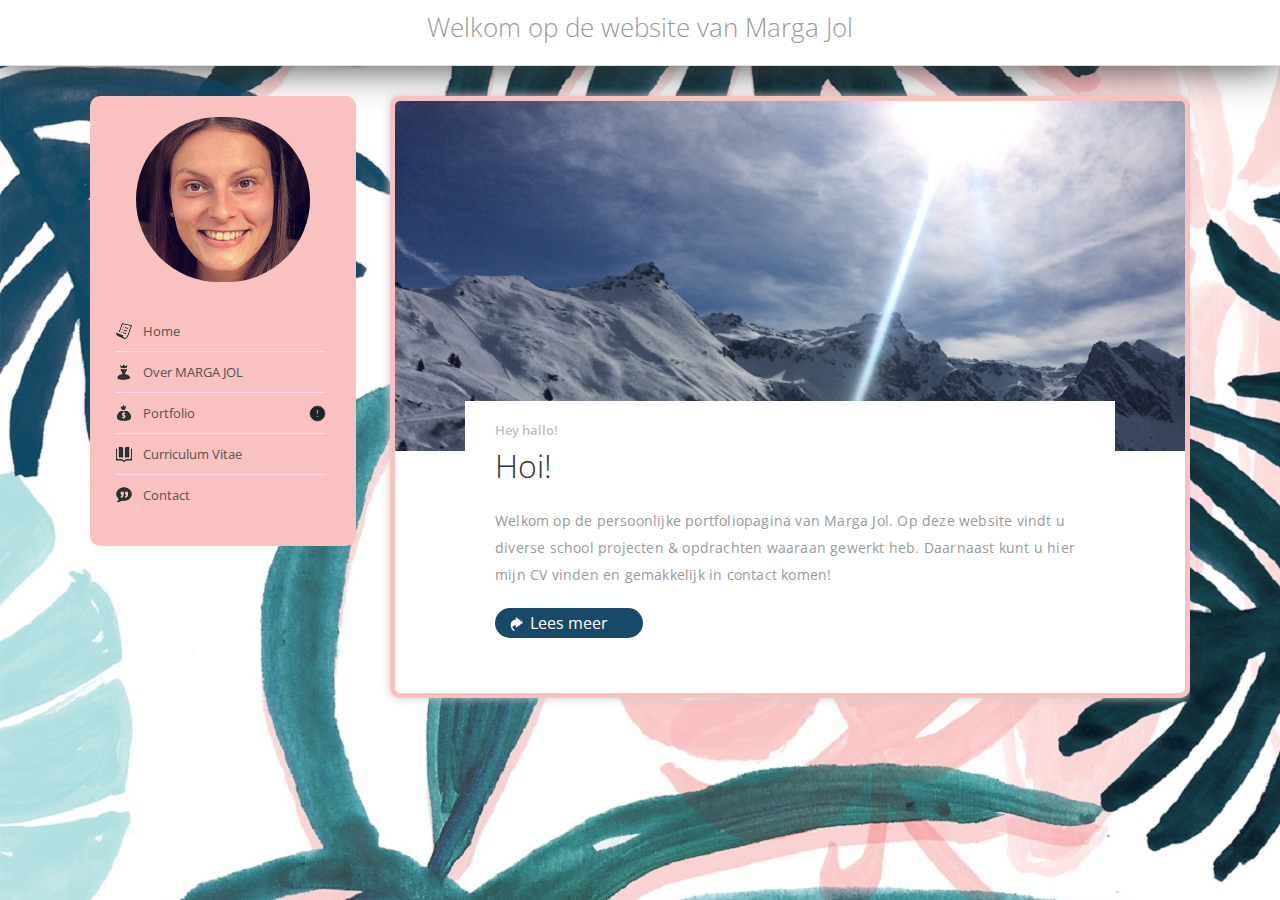
<file: index.html>
<!DOCTYPE html>
<!-- Dit is de doctype voor HTML5, dat is nieuw en schijnt heel goed te zijn las ik in een boek. -->

<html>
<!--  Hallo, dit is mijn website. Ik ben Marga Jol. -->
<head>

    <title>Marga Jol haar website</title>

    <meta http-equiv="content-type" content="text/html;charset=utf-8" />

    <!-- Dit is zodat Google alles in goede banen leidt -->
    <meta name="keywords" content="Marga Jol doet aan keywords" />
    <meta name="description" content="Dit is de Marga Jol beschrijving" />
    <meta name="robots" content="index, follow" />

    <link rel="stylesheet" href="style.css" type="text/css" />

    <!-- Open SANS -->
    <link rel="stylesheet" href="http://fonts.googleapis.com/css?family=Open+Sans:300,400,600,700" type="text/css" />

</head>
<body>
    <div id="algemeneContainer">
        <div id="hoofdContainer">
            <h1>Welkom op de website van Marga Jol</h1>
        </div>
        <div id="mooieverhaaltjesContainer">
            <!-- Dit mooie menu komt aan de linkerkant -->
            <div id="marga-menu">

                <!-- Dit is mijn foto -->
                <img src="images/profielfoto.png" id="margaPic" alt="Dit ben ik, hihihi">
                
                <ul>
                    <li><a href="index.html">Home</a></li>
                    <li class="overmarga"><a href="overmarga.html">Over MARGA JOL</a></li>
                    <li class="portfolio"><a href="portfolio.html">Portfolio<span>!</span></a></li>
                    <li class="cv"><a href="cv.html">Curriculum Vitae</a></li>
                    <li class="contact"><a href="contact.html">Contact</a></li>
                </ul>

            </div>

            <div class="hoofdverhaaltje">
                <img src="images/achtergrond.jpg" class="imgTopic" alt="x" />
                <div class="content">

                    <h4>Hey hallo!</h4>
                    <a href="/translating-ssrs-report-using-xml">
                        <h2>Hoi!</h2>
                    </a>
                    <p>
                        Welkom op de persoonlijke portfoliopagina van Marga Jol.
                        Op deze website vindt u diverse school projecten & opdrachten waaraan gewerkt heb.
                        Daarnaast kunt u hier mijn CV vinden en gemakkelijk in contact komen!
                    </p>

                    <a href="overmarga.html">
                        <div class="button">Lees meer</div>
                    </a>
 
                </div>
            </div>


            <!-- En hier komen dan mijn tekstjes -->
        </div>
    </div>
</body>

</html>
</file>
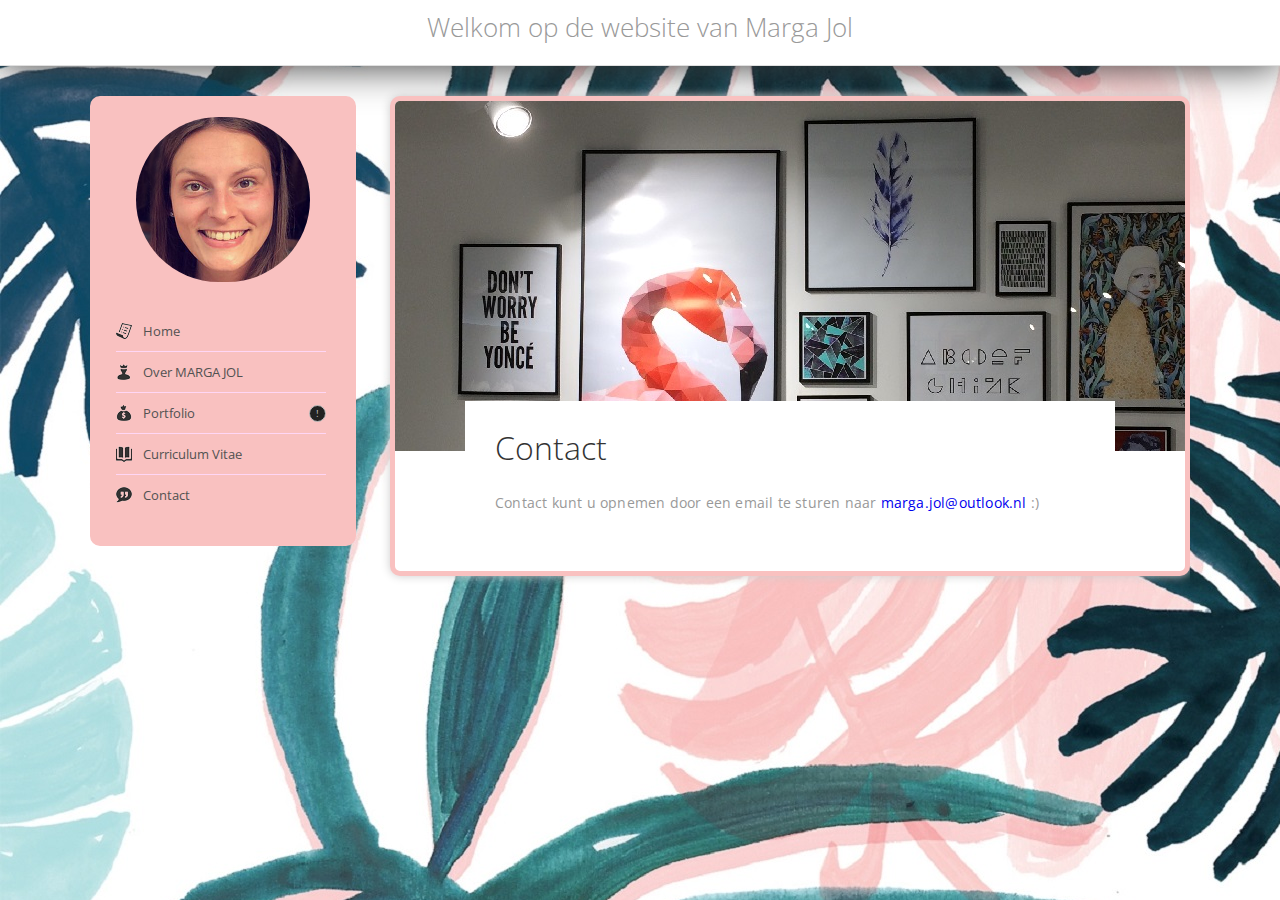
<file: contact.html>
<!DOCTYPE html>
<!-- Dit is de doctype voor HTML5, dat is nieuw en schijnt heel goed te zijn las ik in een boek. -->

<html>
<!--  Hallo, dit is mijn website. Ik ben Marga Jol. -->
<head>

    <title>Marga Jol haar website</title>

    <meta http-equiv="content-type" content="text/html;charset=utf-8" />

    <!-- Dit is zodat Google alles in goede banen leidt -->
    <meta name="keywords" content="Marga Jol doet aan keywords" />
    <meta name="description" content="Dit is de Marga Jol beschrijving" />
    <meta name="robots" content="index, follow" />

    <link rel="stylesheet" href="style.css" type="text/css" />

    <!-- Open SANS -->
    <link rel="stylesheet" href="http://fonts.googleapis.com/css?family=Open+Sans:300,400,600,700" type="text/css" />

</head>
<body>
    <div id="algemeneContainer">
        <div id="hoofdContainer">
            <h1>Welkom op de website van Marga Jol</h1>
        </div>
        <div id="mooieverhaaltjesContainer">
            <!-- Dit mooie menu komt aan de linkerkant -->
            <div id="marga-menu">

                <!-- Dit is mijn foto -->
                <img src="images/profielfoto.png" id="margaPic" alt="Dit ben ik, hihihi">
                
                <ul>
                    <li><a href="index.html">Home</a></li>
                    <li class="overmarga"><a href="overmarga.html">Over MARGA JOL</a></li>
                    <li class="portfolio"><a href="portfolio.html">Portfolio<span>!</span></a></li>
                    <li class="cv"><a href="cv.html">Curriculum Vitae</a></li>
                    <li class="contact"><a href="contact.html">Contact</a></li>
                </ul>

            </div>

            <div class="hoofdverhaaltje">
                <img src="images/achtergrond-contact.jpg" class="imgTopic" alt="x" />
                <div class="content">

                    <h4></h4>
                    <a href="/translating-ssrs-report-using-xml">
                        <h2>Contact</h2>
                    </a>
                    <p>
                        Contact kunt u opnemen door een email te sturen naar <a href="mailto:marga.jol@outlook.nl">marga.jol@outlook.nl</a> :)
                    </p>

                    <!--<a href="#">
                        <div class="button">Lees meer</div>
                    </a>-->
 
                </div>
            </div>


            <!-- En hier komen dan mijn tekstjes -->
        </div>
    </div>
</body>

</html>
</file>
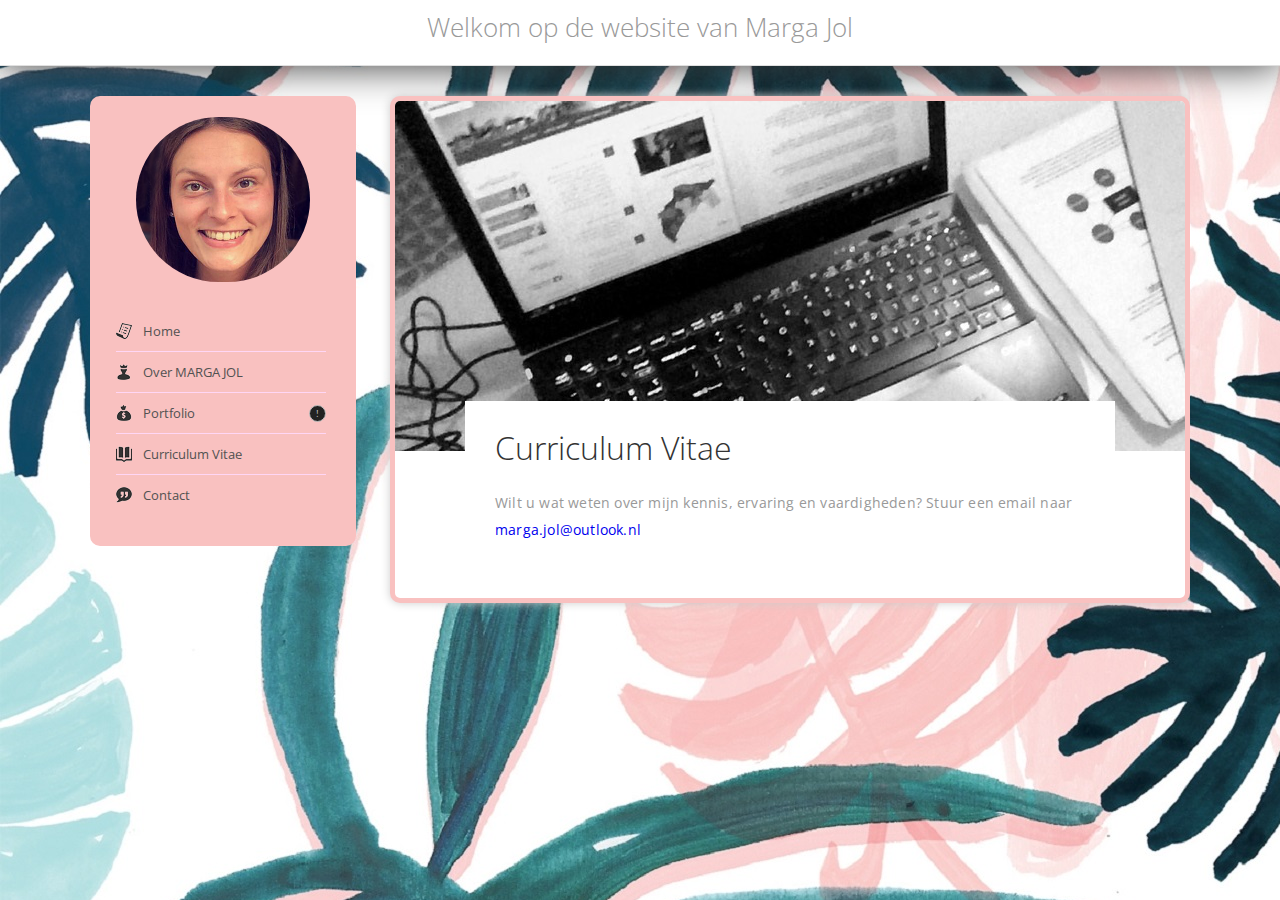
<file: cv.html>
<!DOCTYPE html>
<!-- Dit is de doctype voor HTML5, dat is nieuw en schijnt heel goed te zijn las ik in een boek. -->

<html>
<!--  Hallo, dit is mijn website. Ik ben Marga Jol. -->
<head>

    <title>Marga Jol haar website</title>

    <meta http-equiv="content-type" content="text/html;charset=utf-8" />

    <!-- Dit is zodat Google alles in goede banen leidt -->
    <meta name="keywords" content="Marga Jol doet aan keywords" />
    <meta name="description" content="Dit is de Marga Jol beschrijving" />
    <meta name="robots" content="index, follow" />

    <link rel="stylesheet" href="style.css" type="text/css" />

    <!-- Open SANS -->
    <link rel="stylesheet" href="http://fonts.googleapis.com/css?family=Open+Sans:300,400,600,700" type="text/css" />

</head>
<body>
    <div id="algemeneContainer">
        <div id="hoofdContainer">
            <h1>Welkom op de website van Marga Jol</h1>
        </div>
        <div id="mooieverhaaltjesContainer">
            <!-- Dit mooie menu komt aan de linkerkant -->
            <div id="marga-menu">

                <!-- Dit is mijn foto -->
                <img src="images/profielfoto.png" id="margaPic" alt="Dit ben ik, hihihi">
                
                <ul>
                    <li><a href="index.html">Home</a></li>
                    <li class="overmarga"><a href="overmarga.html">Over MARGA JOL</a></li>
                    <li class="portfolio"><a href="portfolio.html">Portfolio<span>!</span></a></li>
                    <li class="cv"><a href="cv.html">Curriculum Vitae</a></li>
                    <li class="contact"><a href="contact.html">Contact</a></li>
                </ul>

            </div>

            <div class="hoofdverhaaltje">
                <img src="images/achtergrond-cv.jpg" class="imgTopic" alt="x" />
                <div class="content">

                    <h4></h4>
                    <a href="/translating-ssrs-report-using-xml">
                        <h2>Curriculum Vitae</h2>
                    </a>
                    <p>
                        Wilt u wat weten over mijn kennis, ervaring en vaardigheden? Stuur een email naar <a href="mailto:marga.jol@outlook.nl">marga.jol@outlook.nl</a>
                    </p>

                    <!--<a href="#">
                        <div class="button">Lees meer</div>
                    </a>-->
 
                </div>
            </div>


            <!-- En hier komen dan mijn tekstjes -->
        </div>
    </div>
</body>

</html>
</file>
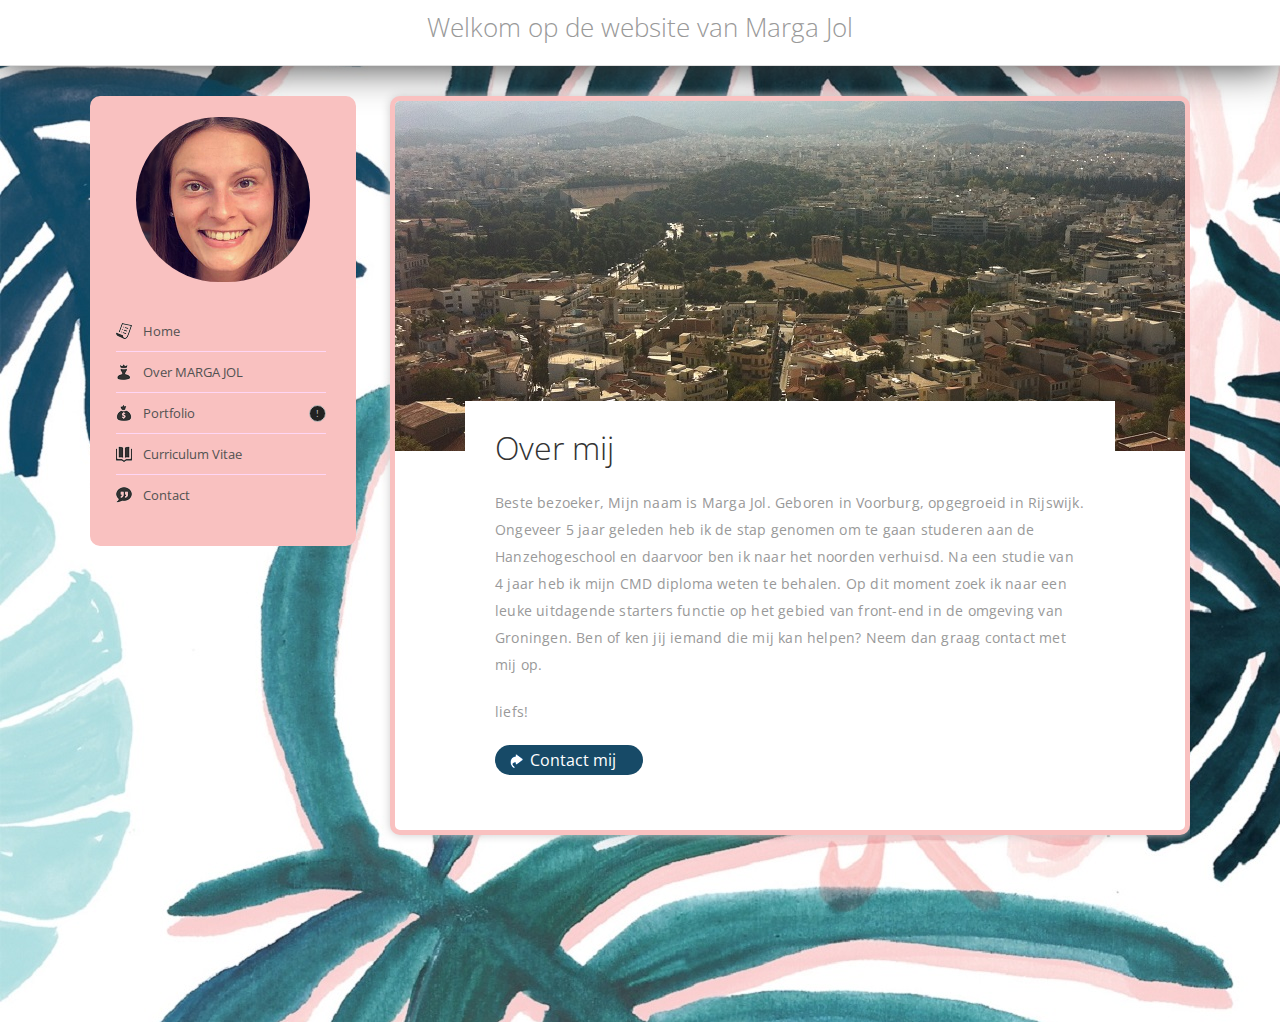
<file: overmarga.html>
<!DOCTYPE html>
<!-- Dit is de doctype voor HTML5, dat is nieuw en schijnt heel goed te zijn las ik in een boek. -->

<html>
<!--  Hallo, dit is mijn website. Ik ben Marga Jol. -->
<head>

    <title>Marga Jol haar website</title>

    <meta http-equiv="content-type" content="text/html;charset=utf-8" />

    <!-- Dit is zodat Google alles in goede banen leidt -->
    <meta name="keywords" content="Marga Jol doet aan keywords" />
    <meta name="description" content="Dit is de Marga Jol beschrijving" />
    <meta name="robots" content="index, follow" />

    <link rel="stylesheet" href="style.css" type="text/css" />

    <!-- Open SANS -->
    <link rel="stylesheet" href="http://fonts.googleapis.com/css?family=Open+Sans:300,400,600,700" type="text/css" />

</head>
<body>
    <div id="algemeneContainer">
        <div id="hoofdContainer">
            <h1>Welkom op de website van Marga Jol</h1>
        </div>
        <div id="mooieverhaaltjesContainer">
            <!-- Dit mooie menu komt aan de linkerkant -->
            <div id="marga-menu">

                <!-- Dit is mijn foto -->
                <img src="images/profielfoto.png" id="margaPic" alt="Dit ben ik, hihihi">
                
                <ul>
                    <li><a href="index.html">Home</a></li>
                    <li class="overmarga"><a href="overmarga.html">Over MARGA JOL</a></li>
                    <li class="portfolio"><a href="portfolio.html">Portfolio<span>!</span></a></li>
                    <li class="cv"><a href="cv.html">Curriculum Vitae</a></li>
                    <li class="contact"><a href="contact.html">Contact</a></li>
                </ul>

            </div>

            <div class="hoofdverhaaltje">
                <img src="images/achtergrond-over.jpg" class="imgTopic" alt="x" />
                <div class="content">

                    <h4></h4>
                    <a href="/translating-ssrs-report-using-xml">
                        <h2>Over mij</h2>
                    </a>
                    <p>
                        Beste bezoeker, Mijn naam is Marga Jol. Geboren in Voorburg, opgegroeid in Rijswijk. Ongeveer 5 jaar geleden heb ik de stap genomen om te gaan studeren aan de Hanzehogeschool en daarvoor ben ik naar het noorden verhuisd. Na een studie van 4 jaar heb ik mijn CMD diploma weten te behalen. Op dit moment zoek ik naar een leuke uitdagende starters functie op het gebied van front-end in de omgeving van Groningen. Ben of ken jij iemand die mij kan helpen? Neem dan graag contact met mij op. 
                    </p>
                    <p>
                    liefs!
                    </p>

                    <a href="contact.html">
                        <div class="button">Contact mij</div>
                    </a>
 
                </div>
            </div>


            <!-- En hier komen dan mijn tekstjes -->
        </div>
    </div>
</body>

</html>
</file>
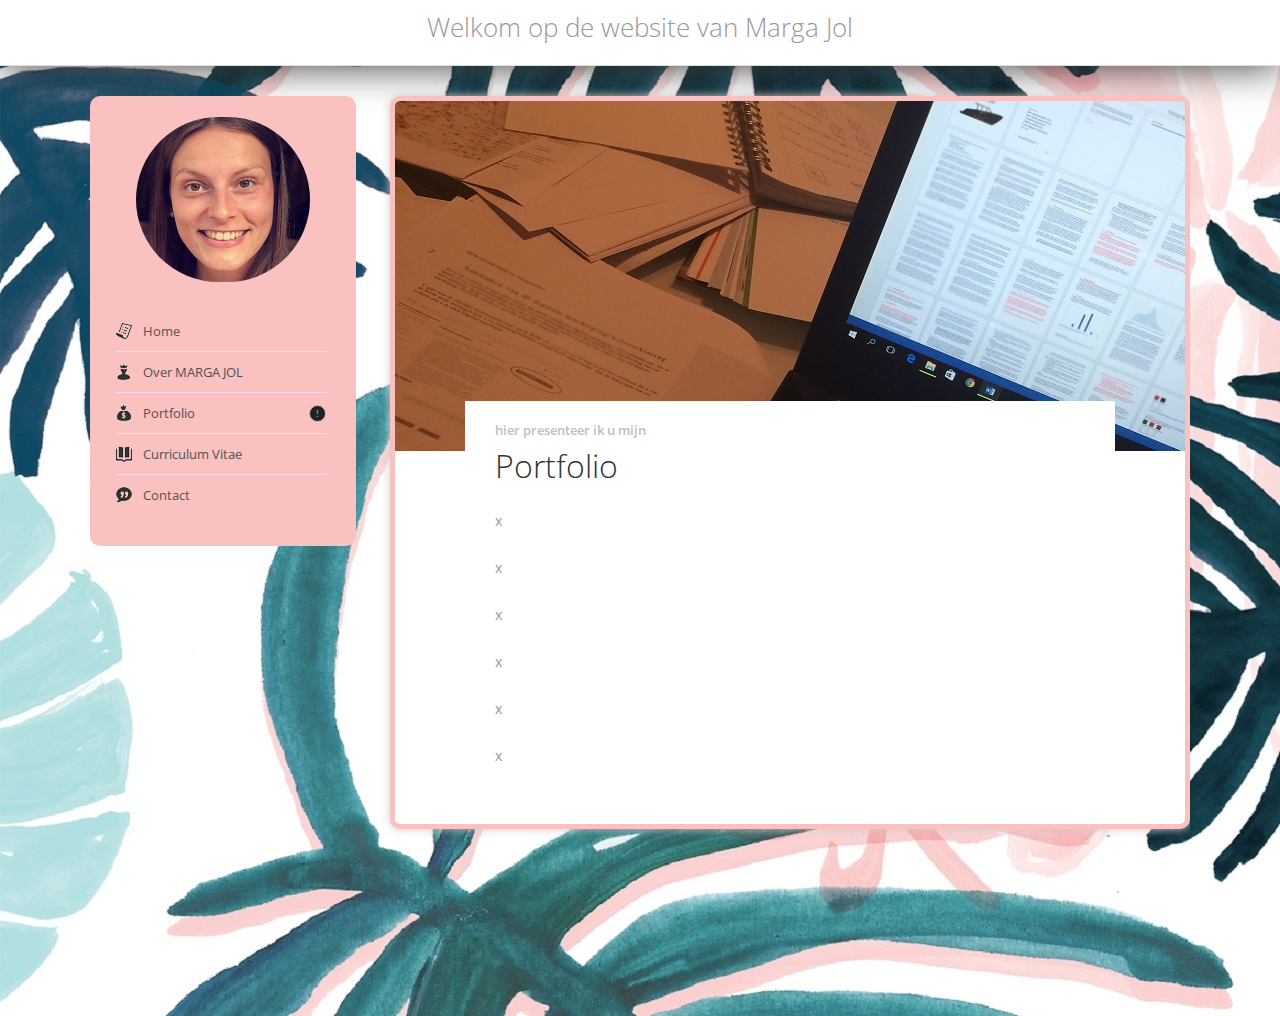
<file: portfolio.html>
<!DOCTYPE html>
<!-- Dit is de doctype voor HTML5, dat is nieuw en schijnt heel goed te zijn las ik in een boek. -->

<html>
<!--  Hallo, dit is mijn website. Ik ben Marga Jol. -->
<head>

    <title>Marga Jol haar website</title>

    <meta http-equiv="content-type" content="text/html;charset=utf-8" />

    <!-- Dit is zodat Google alles in goede banen leidt -->
    <meta name="keywords" content="Marga Jol doet aan keywords" />
    <meta name="description" content="Dit is de Marga Jol beschrijving" />
    <meta name="robots" content="index, follow" />

    <link rel="stylesheet" href="style.css" type="text/css" />

    <!-- Open SANS -->
    <link rel="stylesheet" href="http://fonts.googleapis.com/css?family=Open+Sans:300,400,600,700" type="text/css" />

</head>
<body>
    <div id="algemeneContainer">
        <div id="hoofdContainer">
            <h1>Welkom op de website van Marga Jol</h1>
        </div>
        <div id="mooieverhaaltjesContainer">
            <!-- Dit mooie menu komt aan de linkerkant -->
            <div id="marga-menu">

                <!-- Dit is mijn foto -->
                <img src="images/profielfoto.png" id="margaPic" alt="Dit ben ik, hihihi">
                
                <ul>
                    <li><a href="index.html">Home</a></li>
                    <li class="overmarga"><a href="overmarga.html">Over MARGA JOL</a></li>
                    <li class="portfolio"><a href="portfolio.html">Portfolio<span>!</span></a></li>
                    <li class="cv"><a href="cv.html">Curriculum Vitae</a></li>
                    <li class="contact"><a href="contact.html">Contact</a></li>
                </ul>

            </div>

            <div class="hoofdverhaaltje">
                <img src="images/achtergrond-portfolio.jpg" class="imgTopic" alt="x" />
                <div class="content">

                    <h4>hier presenteer ik u mijn</h4>
                    <a href="/translating-ssrs-report-using-xml">
                        <h2>Portfolio</h2>
                    </a>
                    <p>
                        x
                    </p>
                    <p>
                        x
                    </p>
                    <p>
                        x
                    </p>
                    <p>
                        x
                    </p>
                    <p>
                        x
                    </p>
                    <p>
                        x
                    </p>                                          

                    <!--<a href="#">
                        <div class="button">Lees meer</div>
                    </a>-->
 
                </div>
            </div>


            <!-- En hier komen dan mijn tekstjes -->
        </div>
    </div>
</body>

</html>
</file>
<file: style.css>
* {
    padding: 0px;
    margin: 0px;
}

body {
    /* Dit is voor mijn mooie achtergrond */
    background: url('images/bg.jpg') repeat;
    font-family: 'Open Sans', Tahoma, Arial, Verdana;
    font-size: 13px;
    color: #999;
    height: 100%;
}

#algemeneContainer {
    overflow: auto;
    padding-bottom: 80px;
}

#hoofdContainer {
    width: 100%;
    height: 65px;
    border-bottom: 1px solid #e0e0e0;
    background: #fff;
    -moz-box-shadow: 0px 0px 40px 0px #333;
    -webkit-box-shadow: 0px 0px 40px 0px #333;
    box-shadow: 0px 0px 40px 0px #333;
    -ms-filter: "progid:DXImageTransform.Microsoft.Shadow(Strength=4, Direction=135, Color='#c0c0c0')";
    filter: progid:DXImageTransform.Microsoft.Shadow(Strength=4, Direction=135, Color='#c0c0c0');
}

    #hoofdContainer h1 {
        /* Dit is voor de header om mensen welkom te heten */
        text-align: center;
        font-weight: 300;
        line-height: 55px;
    }

/* in deze container komen al mijn verhaaltjes */
#mooieverhaaltjesContainer {
    padding-top: 30px;
    width: 1100px;
    margin: 0 auto;
    overflow: auto;
    padding-bottom: 80px;
    clear: both;
}

    #mooieverhaaltjesContainer #marga-menu {
        float: left;
        width: 234px;
        border: 6px solid #f9c1c0;
        padding-left: 20px;
        background-color: #f9c1c0;
        overflow: hidden;
        position: relative;
        border-radius: 10px;
    }

        #mooieverhaaltjesContainer #marga-menu #margaPic {
            border: 3px #000;
            position: relative;
            top: 15px;
            left: 20px;
            right: 0;
            margin: auto;
            -webkit-border-radius: 500px;
            -moz-border-radius: 500px;
            border-radius: 500px;
            margin-bottom: 30px;
        }

        #mooieverhaaltjesContainer #marga-menu #twitterwidget {
            margin-left: 40px;
        }

        #mooieverhaaltjesContainer #marga-menu ul {
            *display: inline;
            display: inline-block;
            list-style-type: none;
        }

        #mooieverhaaltjesContainer #marga-menu li:first-child {
            margin-top: 10px;
        }

        #mooieverhaaltjesContainer #marga-menu li:last-child {
            margin-bottom: 25px;
            border-bottom: none;
        }

        #mooieverhaaltjesContainer #marga-menu li {
            line-height: 40px;
            font-size: 13px;
            border-bottom: 1px solid #FFD6F5;
            width: 210px;
        }

            #mooieverhaaltjesContainer #marga-menu li span {
                float: right;
                background-color: #222;
                border: 1px solid #c0c0c0;
                color: #c0c0c0;
                height: 15px;
                line-height: 15px;
                width: 15px;
                vertical-align: middle;
                text-align: center;
                margin-top: 12px;
                font-size: 10px;
                border-radius: 15px;
            }

            #mooieverhaaltjesContainer #marga-menu li a {
                padding-left: 27px;
                display: block;
                color: #525252;
                text-decoration: none;
                background: url('images/menu/home.png') left center no-repeat;
            }

                #mooieverhaaltjesContainer #marga-menu li a:hover {
                    text-decoration: underline;
                }

            #mooieverhaaltjesContainer #marga-menu li.contact a {
                background: url('images/menu/contact.png') left center no-repeat;
            }

            #mooieverhaaltjesContainer #marga-menu li.portfolio a {
                background: url('images/menu/portfolio.png') left center no-repeat;
            }

            #mooieverhaaltjesContainer #marga-menu li.overmarga a {
                background: url('images/menu/overmarga.png') left center no-repeat;
            }

            #mooieverhaaltjesContainer #marga-menu li.cv a {
                background: url('images/menu/cv.png') left center no-repeat;
            }

            #mooieverhaaltjesContainer #marga-menu li.box a {
                background: url('images/menu/box.png') left center no-repeat;
            }

/* mooi verhaaltje aan de rechterkant */
    #mooieverhaaltjesContainer .hoofdverhaaltje
    {
        float: right;
        width: 790px;
        background-color: white;
        margin-top: 0px;
        -moz-box-shadow: 0 0 10px #ccc;
        -webkit-box-shadow: 0 0 10px #ccc;
        box-shadow: 0 0 10px #ccc;
        overflow: hidden;
        border: 5px solid #f9c1c0;
        position: relative;
        margin-bottom: 27px;
        padding-bottom: 15px;
        border-radius: 10px;
    }

        #mooieverhaaltjesContainer .hoofdverhaaltje .imgTopic
        {
            position: absolute;
            top: 0px;
        }

        #mooieverhaaltjesContainer .hoofdverhaaltje .overview
        {
            width: 590px;
            position: relative;
            margin-left: 70px;
            padding: 20px 30px;
        }

            #mooieverhaaltjesContainer .hoofdverhaaltje .overview h2
            {
                font-family: 'Open Sans', Arial, Calibri;
                font-size: 32px;
                font-weight: 300;
                color: #333;
                margin-bottom: 20px;
            }

            #mooieverhaaltjesContainer .hoofdverhaaltje .overview h5
            {
                margin-left: 3px;
                margin-bottom: 5px;
                font-size: 16px;
                font-weight: 500;
                color: #999;
            }

        #mooieverhaaltjesContainer .hoofdverhaaltje .content
        {
            width: 590px;
            position: relative;
            margin-top: 300px;
            background-color: white;
            margin-left: 70px;
            padding: 20px 30px;
        }

            #mooieverhaaltjesContainer .hoofdverhaaltje .content h4
            {
                font-family: 'Open Sans', Arial, Calibri;
                font-weight: 600;
                color: #c0c0c0;
                margin-bottom: 5px;
            }

            #mooieverhaaltjesContainer .hoofdverhaaltje .content h2
            {
                font-family: 'Open Sans', Arial, Calibri;
                font-size: 32px;
                font-weight: 300;
                color: #333;
                margin-bottom: 20px;
            }

                #mooieverhaaltjesContainer .hoofdverhaaltje .content h2:hover
                {
                    cursor: pointer;
                }

            #mooieverhaaltjesContainer .hoofdverhaaltje .content p
            {
                font-family: 'Open Sans', Arial, Calibri;
                font-size: 14px;
                line-height: 27px;
                letter-spacing: 0.2px;
                margin-bottom: 20px;
            }

        #mooieverhaaltjesContainer .hoofdverhaaltje a
        {
            text-decoration: none;
        }

        #mooieverhaaltjesContainer .hoofdverhaaltje .button
        {
            background-color: #174a67;
            background-image: url('images/leesmeer.png');
            background-repeat: no-repeat;
            background-position-x: 5%;
            background-position-y: bottom;
            font-family: 'Open Sans', Arial, Calibri;
            padding: 5px 15px 5px 35px;
            margin-bottom: 20px;
            /* background-color: #335CAD; */
            color: #fff;
            font-size: 16px;
            height: 20px;
            line-height: 20px;
            width: 98px;
            border-radius: 100px;
        }

            #mooieverhaaltjesContainer .hoofdverhaaltje .button:hover
            {
                cursor: pointer;
            }
</file>
